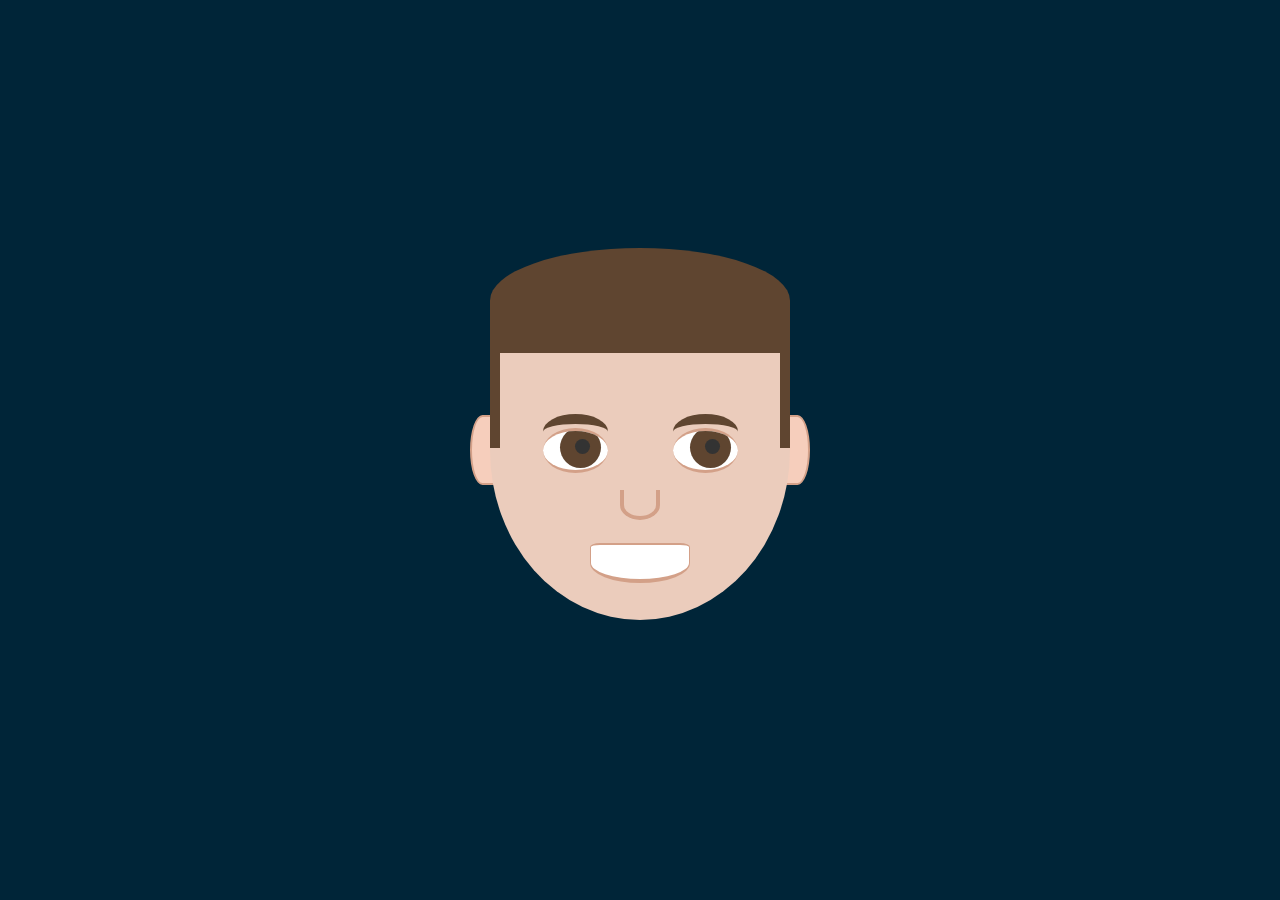
<file: Face Animation/index.html>
<!DOCTYPE html>
<html>
<head>
  <meta charset="UTF-8">
  <meta name="viewport" content="width=device-width, initial-scale=1.0">
  <link rel="stylesheet" href="main.css">
  <title>Humanoid project</title>
</head>
<body>
  <div class="head">
    <div class="hair">
      <div class="hair-corner"></div>
    </div>
    <div class="brows">
      <div class="brow"></div>
      <div class="brow"></div>
    </div>
    <div class="eyes">
      <div class="eye"></div>
      <div class="eye"></div>
    </div>
    <div class="nose"></div>
    <div class="mouth"></div>
    <div class="ears">
      <div class="ear"></div>
      <div class="ear"></div>
    </div>
  </div>
</body>
</html>
</file>
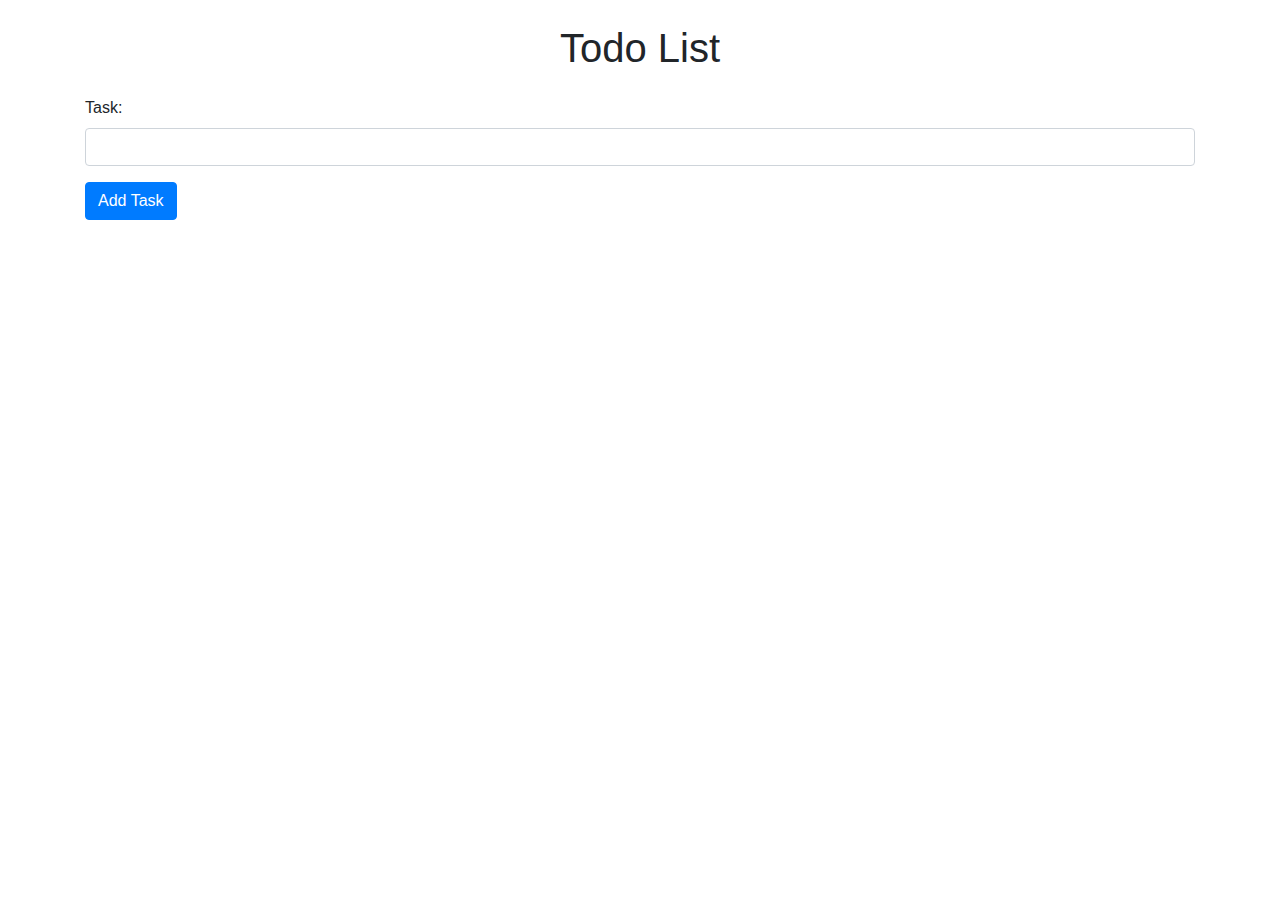
<file: To-Do List/index.html>
<!DOCTYPE html>
<html lang="en">
<head>
    <meta charset="UTF-8">
    <meta name="viewport" content="width=device-width, initial-scale=1.0">
    <title>Todo List</title>
    <link rel="stylesheet" href="https://maxcdn.bootstrapcdn.com/bootstrap/4.5.2/css/bootstrap.min.css">
    <link rel="stylesheet" href="style.css">
<link rel="stylesheet" href="https://maxcdn.bootstrapcdn.com/bootstrap/4.5.2/css/bootstrap.min.css">
<script src="https://code.jquery.com/jquery-3.6.0.min.js"></script>
<script src="https://maxcdn.bootstrapcdn.com/bootstrap/4.5.2/js/bootstrap.min.js"></script>

</head>
<body>
    <div class="container mt-4">
        <h1 class="text-center mb-4">Todo List</h1>
        <form id="task-form">
            <div class="form-group">
                <label for="task">Task:</label>
                <input type="text" class="form-control" id="task" required>
            </div>
            <button type="submit" class="btn btn-primary">Add Task</button>
        </form>
        <ul id="task-list" class="list-group mt-4"></ul>
    </div>
    <script src="https://code.jquery.com/jquery-3.6.0.min.js"></script>
    <script src="https://maxcdn.bootstrapcdn.com/bootstrap/4.5.2/js/bootstrap.min.js"></script>
    <script src="script.js"></script>
</body>
</html>
</file>
<file: Face Animation/main.css>
*, *::before, *::after {
    box-sizing: border-box;
  }
  
  body {
    display: flex;
    justify-content: center;
    align-items: center;
    width: 100vw;
    height: 100vh;
    margin: 0;
    background-color: hsl(200, 160%, 11%);
  }
  
  .head {
    background: hsl(20, 55%, 83%);
    width: 300px;
    height: 340px;
    border-radius: 70% 70% 100% 100%;
    display: flex;
    justify-content: center;
    align-items: center;
  }
  
  .eyes, .brows {
    position: absolute;
    width: 195px;
    display: flex;
    justify-content: space-between;
  }
  
  .eye {
    background-color: white;
    height: 45px;
    width: 65px;
    border-radius: 100%;
    border-top: 3px solid hsl(19, 46%, 68%);
    border-bottom: 3px solid hsl(19, 46%, 68%);
    display: flex;
    justify-content: center;
    align-items: center;
    overflow: hidden;
    position: relative;
  }
  
  .eye::before {
    content: '';
    position: absolute;
    width: 41px;
    height: 41px;
    background-color: hsl(27, 33%, 28%);
    border-radius: 100%;
    margin-left: 10px;
    margin-bottom: 5px;
  }
  
  .eye::after {
    content: '';
    position: sticky;
    width: 15px;
    height: 15px;
    background-color: #333;
    border-radius: 100%;
    margin-left: 15px;
    margin-bottom: 7px;
  }
  
  .brow {
    width: 65px;
    height: 35px;
    border-top: 10px solid hsl(27, 33%, 28%);
    border-radius: 50%;
    margin-bottom: 38px;
  }
  
  .nose {
    position: absolute;
    border: 4px solid hsl(19, 46%, 68%);
    width: 40px;
    height: 30px;
    border-radius: 00 00 100% 100%;
    border-top: none;
    margin-top: 110px;
  }
  
  .mouth {
    position: absolute;
    width: 100px;
    height: 40px;
    background: white;
    margin-top: 225px;
    border-radius: 20% 20% 100% 100%;
    border: 4px solid hsl(19, 46%, 68%);
    border-right-width: 1px;
    border-left-width: 1px;
    border-top-width: 2px;
  }
  
  .ears {
    z-index: -1;
    position: absolute;
    width: 340px;
    display: flex;
    justify-content: space-between;
  }
  
  .ear {
    width: 25px;
    height: 70px;
    border: 2px solid hsl(19, 46%, 68%);
    background: hsl(19, 76%, 85%);
    border-radius: 0 100% 100% 0;
  }
  
  .ear:first-child {
    border-radius: 100% 0 0 100%;
  }
  
  .hair {
    position: absolute;
    width: 300px;
    height: 105px;
    background-color: hsl(27, 33%, 28%);
    margin-bottom: 300px;
    border-radius: 100% 100% 0 0;
  }
  
  .hair::before,
  .hair::after {
    content: '';
    position: absolute;
    background-color: hsl(27, 33%, 28%);
    height: 100px;
    width: 10px;
    transform: translateY(100%);
  }
  
  .hair::after {
    right: 0;
  }
</file>
<file: To-Do List/style.css>
body {
    background-color: #03070a;
}

.container {
    max-width: 600px;
    margin: 0 auto;
}

ul {
    list-style: none;
}

li {
    padding: 10px;
}

.btn-edit, .btn-delete {
    margin-left: 10px;
}
</file>
